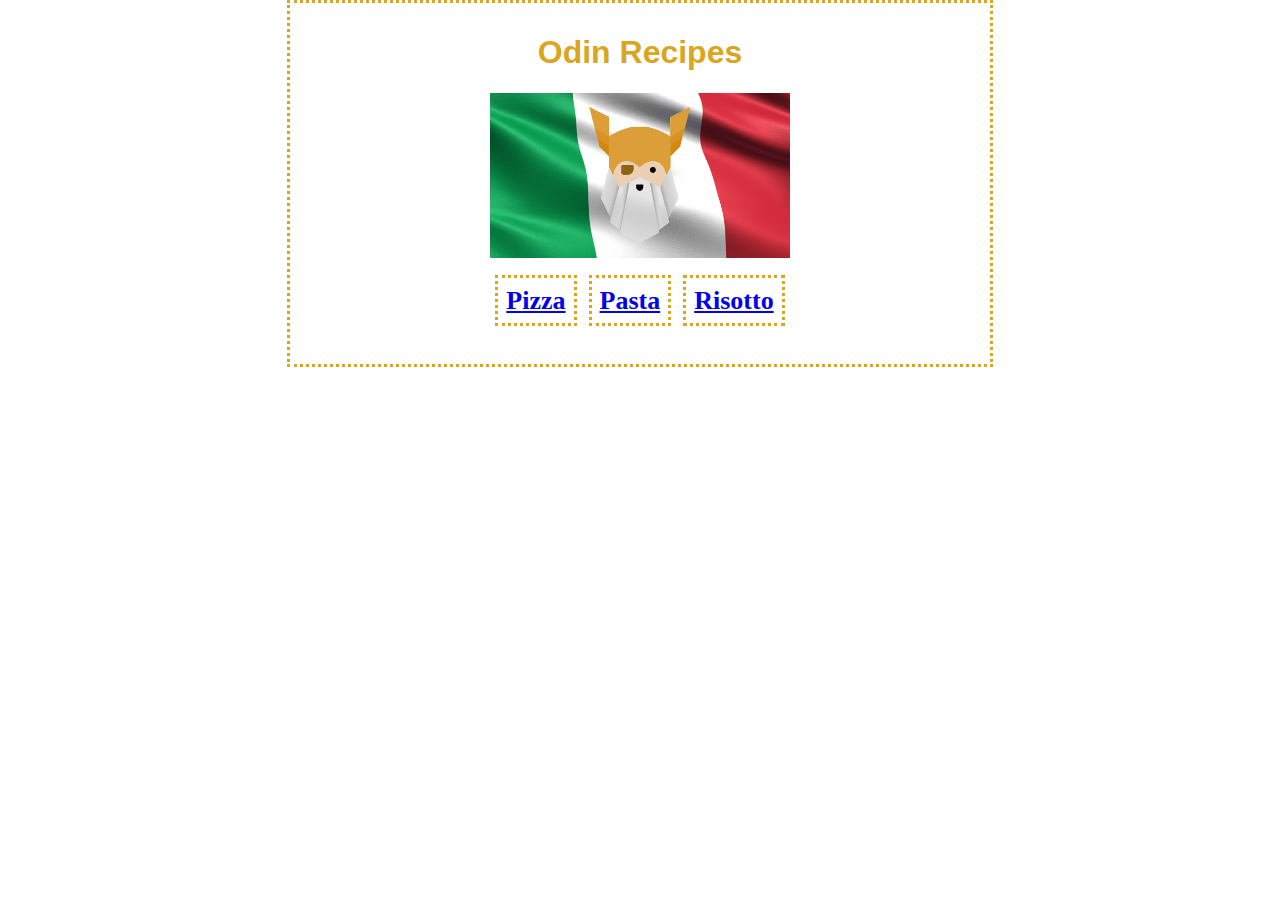
<file: index.html>
<!DOCTYPE html>
<html lang="en">
<head>
    <meta charset="UTF-8">
    <meta name="viewport" content="width=device-width, initial-scale=1.0">
    <title>Odin Recipes</title>
    <link rel="stylesheet" href="style.css">
</head>
<body>
    <h1>Odin Recipes</h1>
    <img src="recipes/4441966.png" alt= "Odin Logo" width="300">
    <div>
    <span><a href="recipes/pizza.html">Pizza</a></span>
    <span><a href="recipes/pasta.html">Pasta</a></span>
    <span><a href="recipes/risotto.html">Risotto</a></span>
    </div>
</body>
</html>
</file>
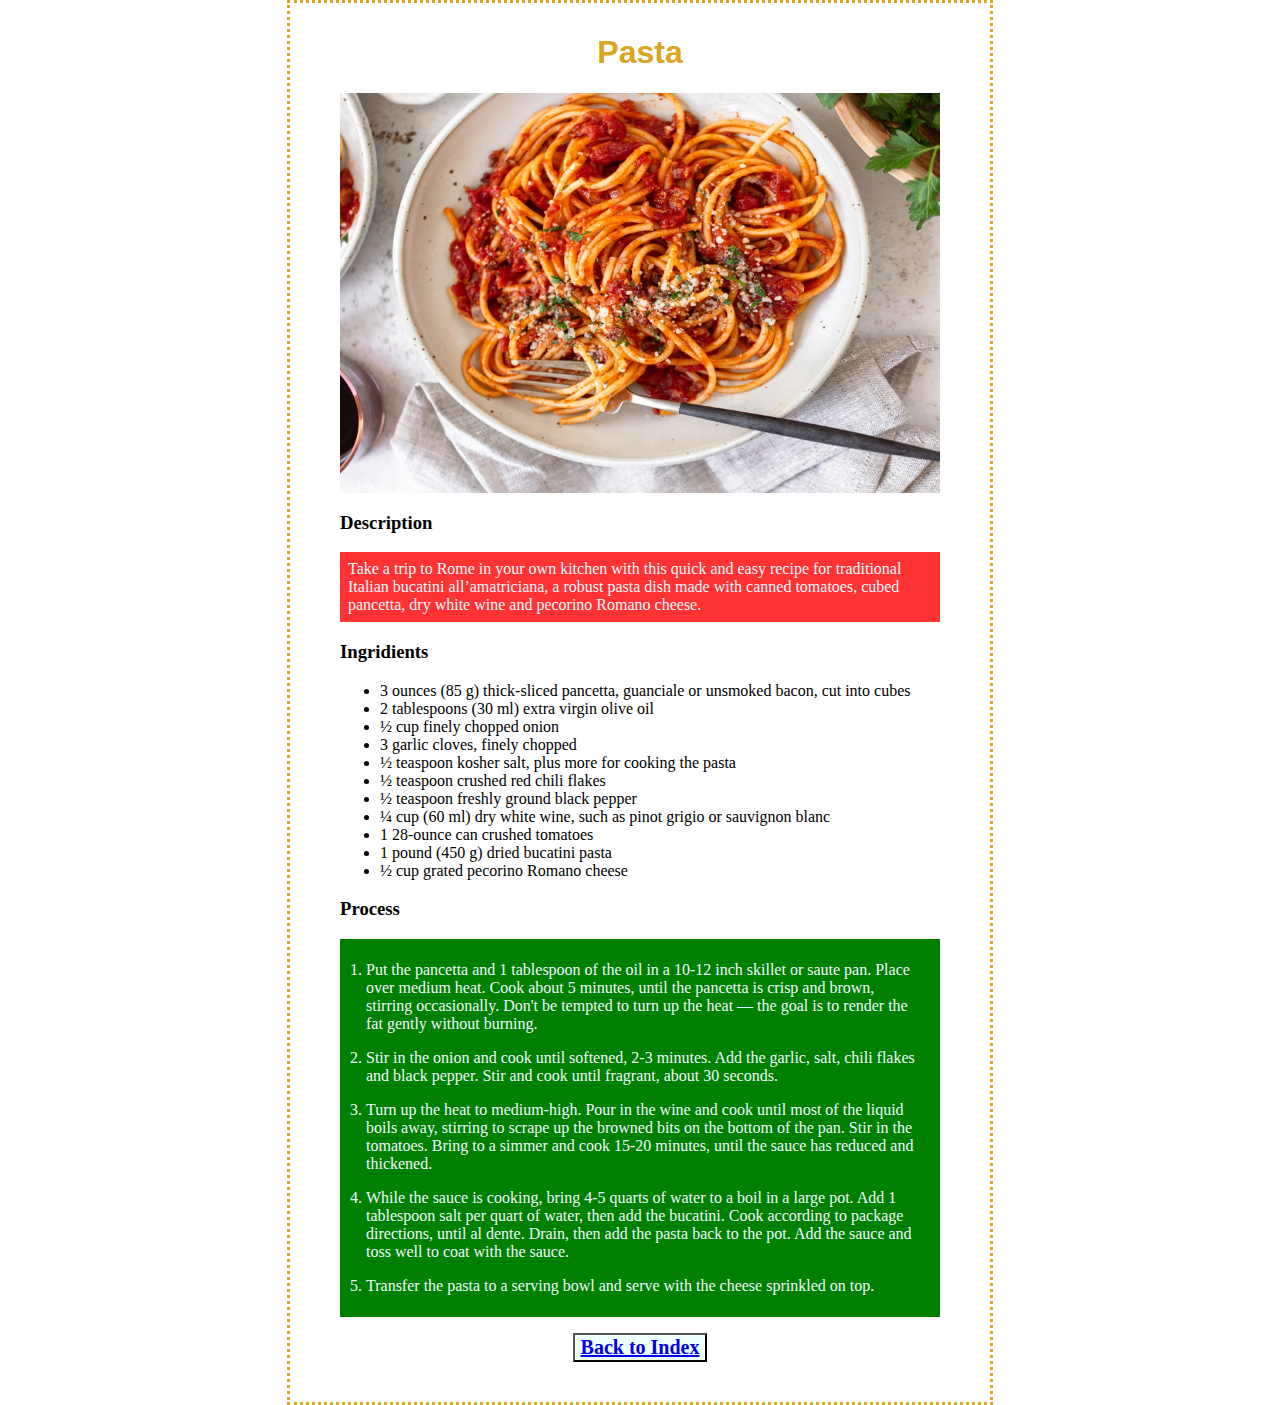
<file: recipes/pasta.html>
<!DOCTYPE html>
<html lang="en">
<head>
    <meta charset="UTF-8">
    <meta name="viewport" content="width=device-width, initial-scale=1.0">
    <title>Pasta</title>
    <link rel="stylesheet" href="../style.css">
</head>
<body>
<h1>Pasta</h1>
<img src="./Bucatini-All-Amatriciana copy.jpg" alt= "pasta" height="400" width="600">
<h3>Description</h3>
<p>
    Take a trip to Rome in your own kitchen with this quick and easy recipe for traditional Italian bucatini all’amatriciana, a robust pasta dish made with canned tomatoes, cubed pancetta, dry white wine and pecorino Romano cheese.
</p>
<h3>Ingridients</h3>
<ul>
    <li>3 ounces (85 g) thick-sliced pancetta, guanciale or unsmoked bacon, cut into cubes</li>
    <li>2 tablespoons (30 ml) extra virgin olive oil</li>
    <li>½ cup finely chopped onion</li>
    <li>3 garlic cloves, finely chopped</li>
    <li>½ teaspoon kosher salt, plus more for cooking the pasta</li>
    <li>½ teaspoon crushed red chili flakes</li>
    <li>½ teaspoon freshly ground black pepper</li>
    <li>¼ cup (60 ml) dry white wine, such as pinot grigio or sauvignon blanc</li>
    <li>1 28-ounce can crushed tomatoes</li>
    <li>1 pound (450 g) dried bucatini pasta</li>
    <li>½ cup grated pecorino Romano cheese</li>

</ul>
<h3>Process</h3>
<ol>
  <li>Put the pancetta and 1 tablespoon of the oil in a 10-12 inch skillet or saute pan. Place over medium heat. Cook about 5 minutes, until the pancetta is crisp and brown, stirring occasionally. Don't be tempted to turn up the heat — the goal is to render the fat gently without burning.</li> 
  <li>Stir in the onion and cook until softened, 2-3 minutes. Add the garlic, salt, chili flakes and black pepper. Stir and cook until fragrant, about 30 seconds.</li> 
  <li>Turn up the heat to medium-high. Pour in the wine and cook until most of the liquid boils away, stirring to scrape up the browned bits on the bottom of the pan. Stir in the tomatoes. Bring to a simmer and cook 15-20 minutes, until the sauce has reduced and thickened.</li> 
  <li>While the sauce is cooking, bring 4-5 quarts of water to a boil in a large pot. Add 1 tablespoon salt per quart of water, then add the bucatini. Cook according to package directions, until al dente. Drain, then add the pasta back to the pot. Add the sauce and toss well to coat with the sauce.</li> 
  <li>Transfer the pasta to a serving bowl and serve with the cheese sprinkled on top.</li> 
    
</ol>

<button> <a href="../index.html">Back to Index</a></button>
</body>
</html>
</file>
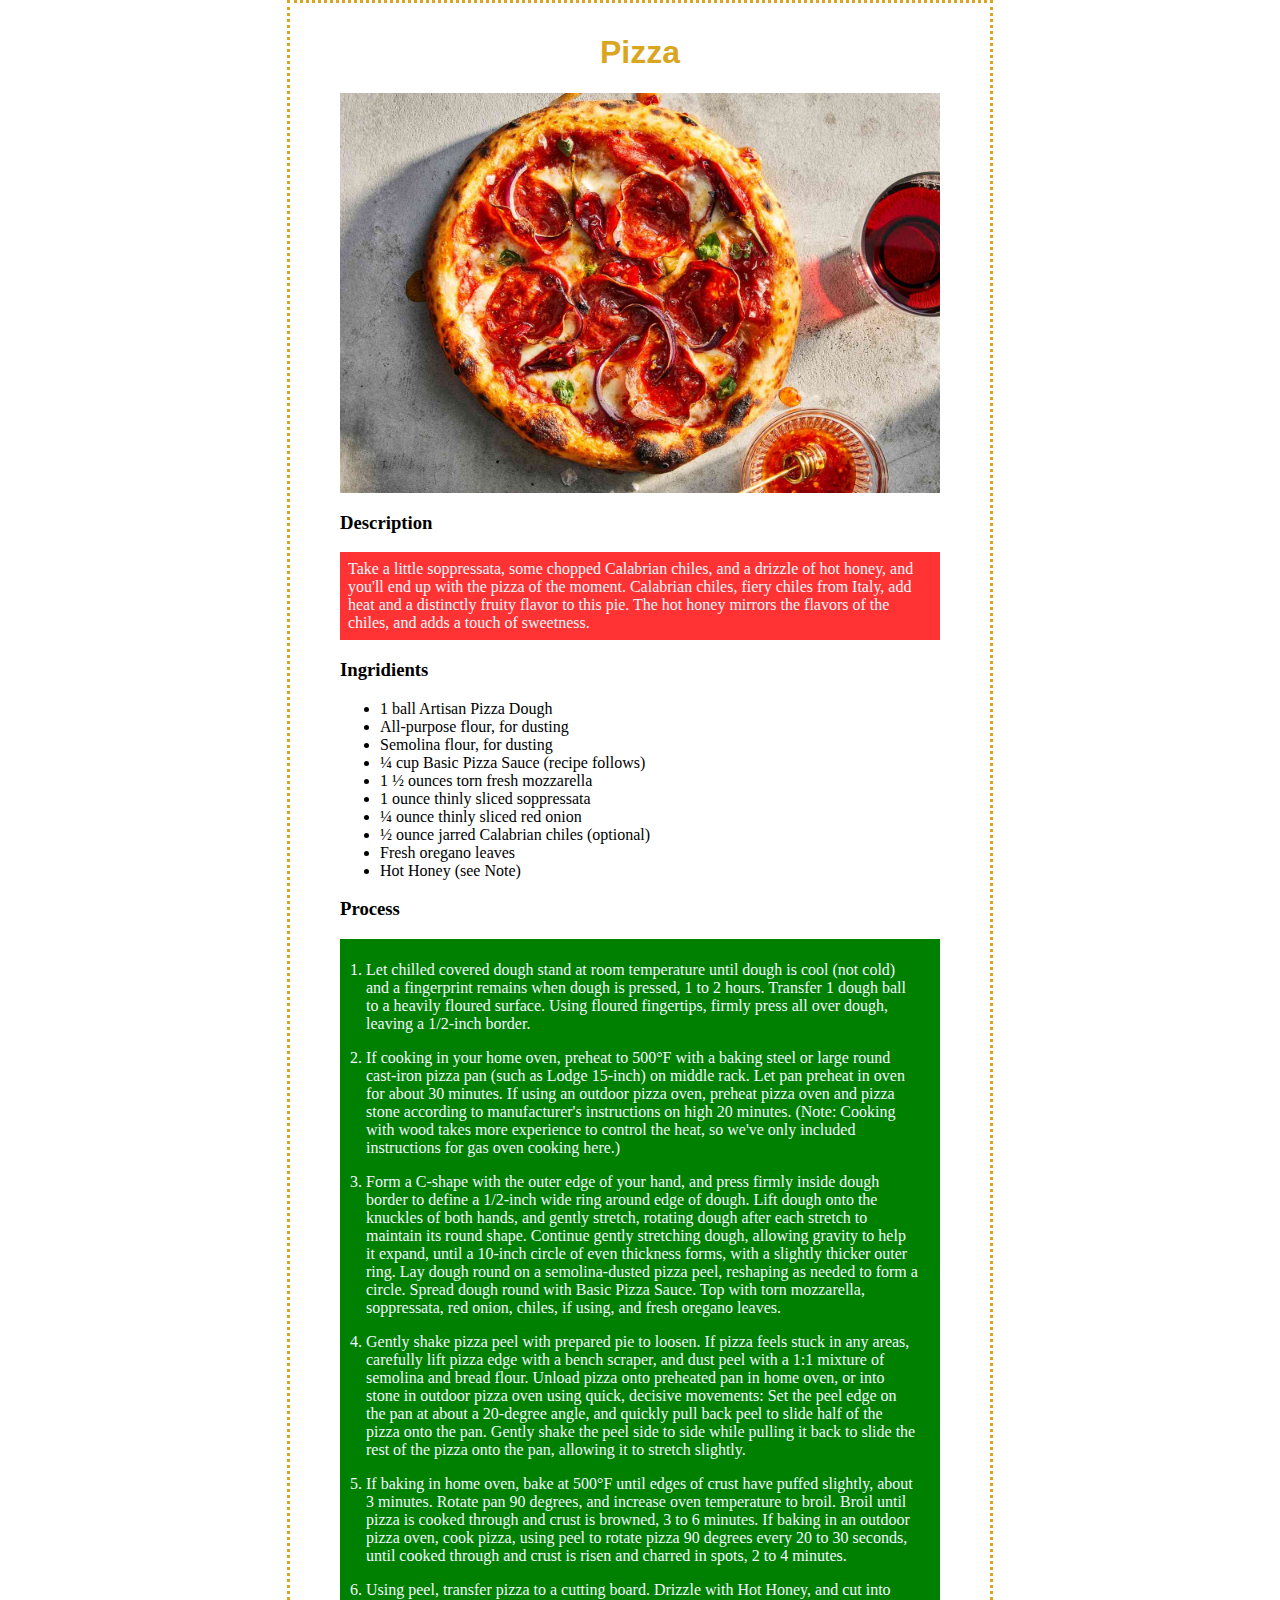
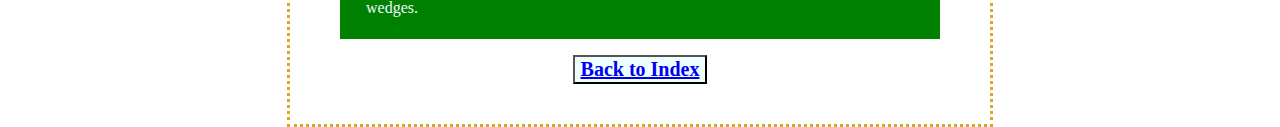
<file: recipes/pizza.html>
<!DOCTYPE html>
<html lang="en">
<head>
    <meta charset="UTF-8">
    <meta name="viewport" content="width=device-width, initial-scale=1.0">
    <title>Pizza</title>
    <link rel="stylesheet" href="../style.css">
</head>
    <body>
    
<h1>Pizza</h1>
<img src="soppressata-pizza-with-calabrian-chile-hot-honey-FT-RECIPE0422-827abb3537834dbcb6ab0bbd6efece39.jpg" alt= "pizza with pepperoni" height="400" width="600">
<h3>Description</h3>
<p>
    Take a little soppressata, some chopped Calabrian chiles, and a drizzle of hot honey, and you'll end up with the pizza of the moment. Calabrian chiles, fiery chiles from Italy, 
    add heat and a distinctly fruity flavor to this pie. The hot honey mirrors the flavors of the chiles, and adds a touch of sweetness. 
</p>

<h3>Ingridients</h3>
<ul>
    <li>1 ball Artisan Pizza Dough</li>
    <li>All-purpose flour, for dusting</li>
    <li>Semolina flour, for dusting</li>
    <li>¼ cup Basic Pizza Sauce (recipe follows)</li>
    <li>1 ½ ounces torn fresh mozzarella</li>
    <li>1 ounce thinly sliced soppressata</li>
    <li>¼ ounce thinly sliced red onion</li>
    <li>½ ounce jarred Calabrian chiles (optional)</li>
    <li>Fresh oregano leaves</li>
    <li>Hot Honey (see Note)</li>

</ul>
<h3>Process</h3>
<ol>
    <li>Let chilled covered dough stand at room temperature until dough is cool (not cold) and a fingerprint remains when dough is pressed, 1 to 2 hours. Transfer 1 dough ball to a heavily floured surface. Using floured fingertips, firmly press all over dough, leaving a 1/2-inch border.</li>
    <li>If cooking in your home oven, preheat to 500°F with a baking steel or large round cast-iron pizza pan (such as Lodge 15-inch) on middle rack. Let pan preheat in oven for about 30 minutes. If using an outdoor pizza oven, preheat pizza oven and pizza stone according to manufacturer's instructions on high 20 minutes. (Note: Cooking with wood takes more experience to control the heat, so we've only included instructions for gas oven cooking here.)</li>
    <li>Form a C-shape with the outer edge of your hand, and press firmly inside dough border to define a 1/2-inch wide ring around edge of dough. Lift dough onto the knuckles of both hands, and gently stretch, rotating dough after each stretch to maintain its round shape. Continue gently stretching dough, allowing gravity to help it expand, until a 10-inch circle of even thickness forms, with a slightly thicker outer ring. Lay dough round on a semolina-dusted pizza peel, reshaping as needed to form a circle. Spread dough round with Basic Pizza Sauce. Top with torn mozzarella, soppressata, red onion, chiles, if using, and fresh oregano leaves.</li>
    <li>Gently shake pizza peel with prepared pie to loosen. If pizza feels stuck in any areas, carefully lift pizza edge with a bench scraper, and dust peel with a 1:1 mixture of semolina and bread flour. Unload pizza onto preheated pan in home oven, or into stone in outdoor pizza oven using quick, decisive movements: Set the peel edge on the pan at about a 20-degree angle, and quickly pull back peel to slide half of the pizza onto the pan. Gently shake the peel side to side while pulling it back to slide the rest of the pizza onto the pan, allowing it to stretch slightly.</li>
    <li>If baking in home oven, bake at 500°F until edges of crust have puffed slightly, about 3 minutes. Rotate pan 90 degrees, and increase oven temperature to broil. Broil until pizza is cooked through and crust is browned, 3 to 6 minutes. If baking in an outdoor pizza oven, cook pizza, using peel to rotate pizza 90 degrees every 20 to 30 seconds, until cooked through and crust is risen and charred in spots, 2 to 4 minutes.</li>
    <li>Using peel, transfer pizza to a cutting board. Drizzle with Hot Honey, and cut into wedges.</li>
    
</ol>
<button> <a href="../index.html">Back to Index</a></button>
</body>
</html>
</file>
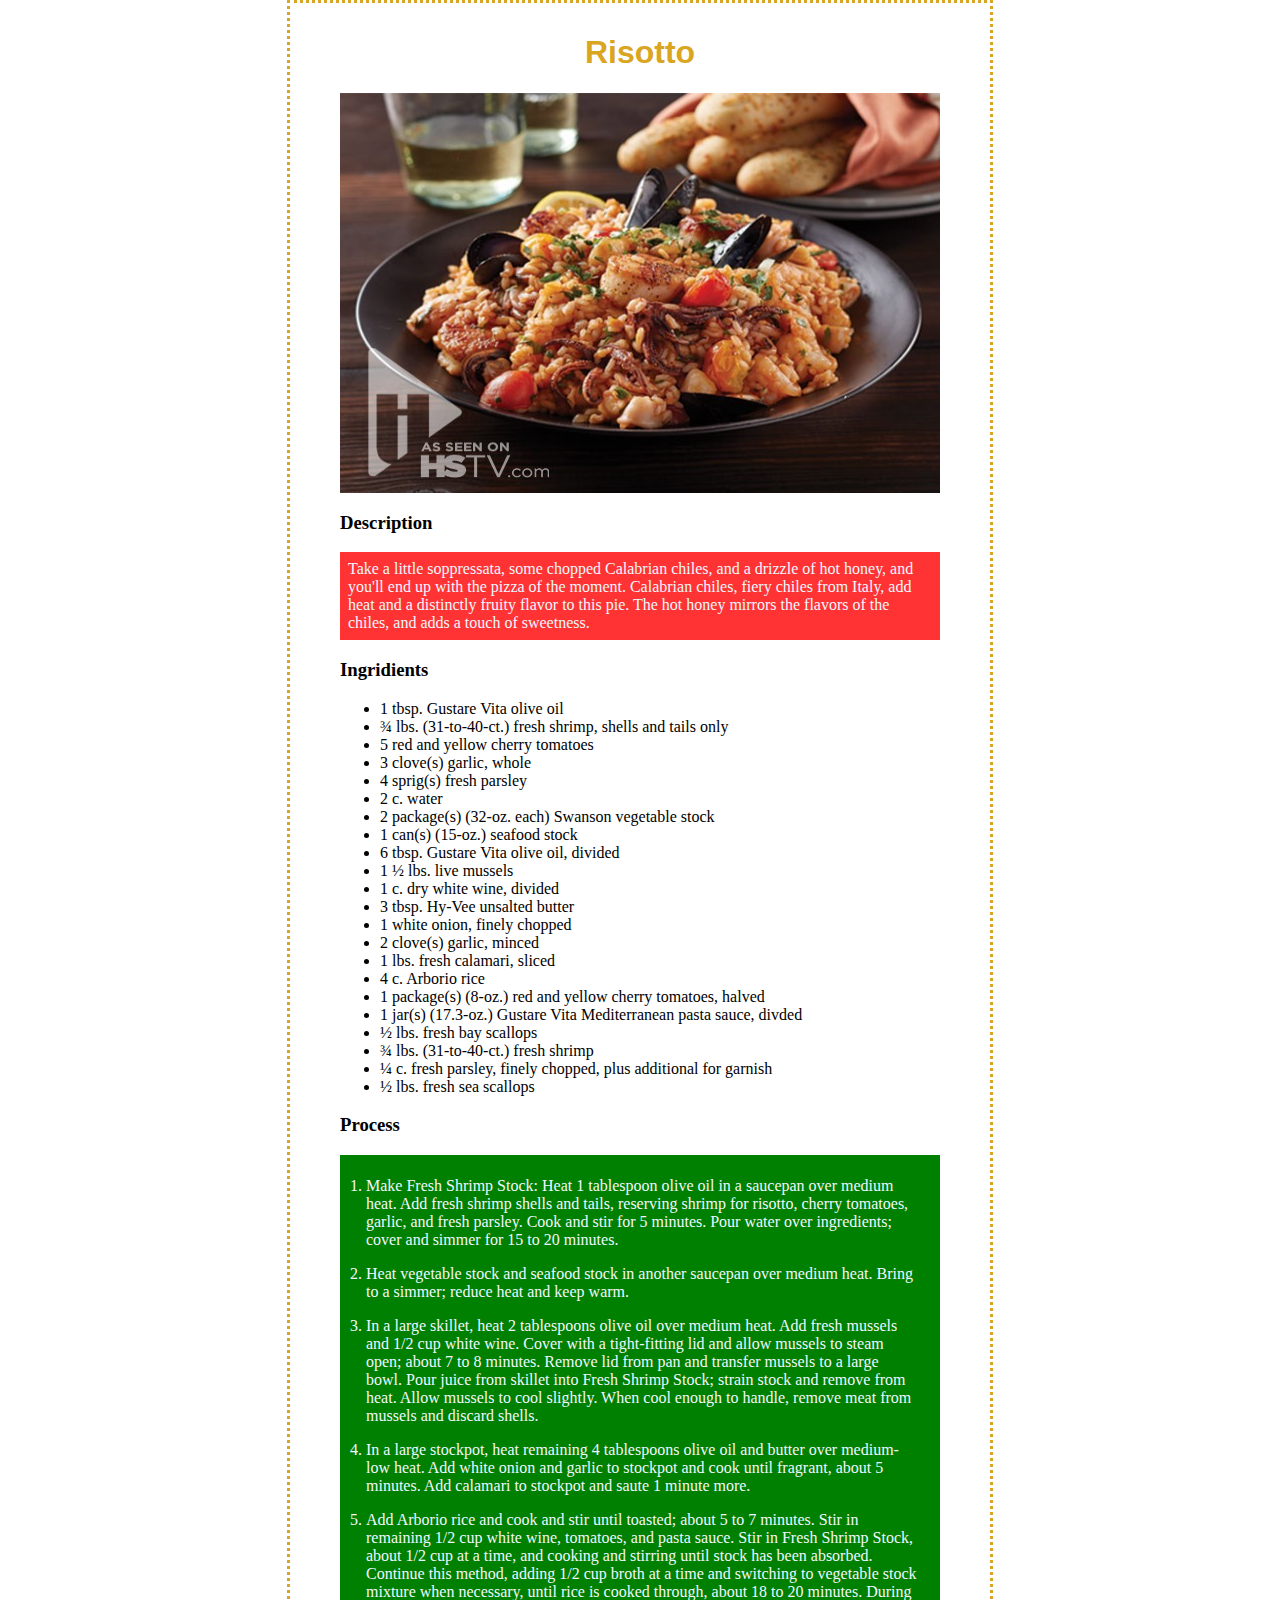
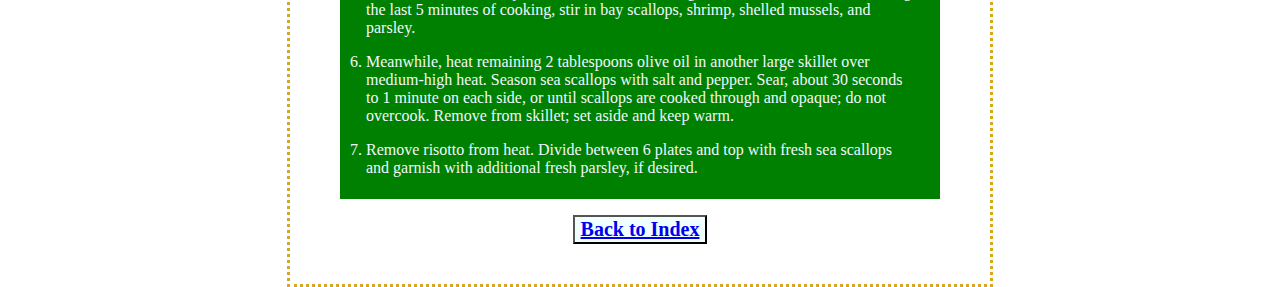
<file: recipes/risotto.html>
<!DOCTYPE html>
<html lang="en">
<head>
    <meta charset="UTF-8">
    <meta name="viewport" content="width=device-width, initial-scale=1.0">
    <title>Risotto</title>
    <link rel="stylesheet" href="../style.css">
</head>
<body>
<h1>Risotto</h1>
<img src="seafoodrisotto.jpg" alt= "seafood risotto" height="400" width="600">
<h3>Description</h3>
<p>
    Take a little soppressata, some chopped Calabrian chiles, and a drizzle of hot honey, and you'll end up with the pizza of the moment. Calabrian chiles, fiery chiles from Italy, 
    add heat and a distinctly fruity flavor to this pie. The hot honey mirrors the flavors of the chiles, and adds a touch of sweetness. 
 
<h3>Ingridients</h3>
<ul>
    <li>1 tbsp. Gustare Vita olive oil</li>
    <li>¾ lbs. (31-to-40-ct.) fresh shrimp, shells and tails only</li>
    <li>5 red and yellow cherry tomatoes</li>
    <li>3 clove(s) garlic, whole</li>
    <li>4 sprig(s) fresh parsley</li>
    <li>2 c. water</li>
    <li>2 package(s) (32-oz. each) Swanson vegetable stock</li>
    <li>1 can(s) (15-oz.) seafood stock</li>
    <li>6 tbsp. Gustare Vita olive oil, divided</li>
    <li>1 ½ lbs. live mussels</li>
        <li>1 c. dry white wine, divided</li>
        <li>3 tbsp. Hy-Vee unsalted butter</li>
        <li>1 white onion, finely chopped</li>
        <li>2 clove(s) garlic, minced</li>
        <li>1 lbs. fresh calamari, sliced</li>
        <li>4 c. Arborio rice</li>
        <li>1 package(s) (8-oz.) red and yellow cherry tomatoes, halved</li>
        <li>1 jar(s) (17.3-oz.) Gustare Vita Mediterranean pasta sauce, divded</li>
        <li>½ lbs. fresh bay scallops</li>
        <li>¾ lbs. (31-to-40-ct.) fresh shrimp</li>
        <li>¼ c. fresh parsley, finely chopped, plus additional for garnish</li>
        <li> ½ lbs. fresh sea scallops</li>


</ul>
<h3>Process</h3>
<ol>
    <li>Make Fresh Shrimp Stock: Heat 1 tablespoon olive oil in a saucepan over medium heat. Add fresh shrimp shells and tails, reserving shrimp for risotto, cherry tomatoes, garlic, and fresh parsley. Cook and stir for 5 minutes. Pour water over ingredients; cover and simmer for 15 to 20 minutes.</li> 
    <li>Heat vegetable stock and seafood stock in another saucepan over medium heat. Bring to a simmer; reduce heat and keep warm.</li> 
    <li>In a large skillet, heat 2 tablespoons olive oil over medium heat. Add fresh mussels and 1/2 cup white wine. Cover with a tight-fitting lid and allow mussels to steam open; about 7 to 8 minutes. Remove lid from pan and transfer mussels to a large bowl. Pour juice from skillet into Fresh Shrimp Stock; strain stock and remove from heat. Allow mussels to cool slightly. When cool enough to handle, remove meat from mussels and discard shells.</li> 
    <li>In a large stockpot, heat remaining 4 tablespoons olive oil and butter over medium-low heat. Add white onion and garlic to stockpot and cook until fragrant, about 5 minutes. Add calamari to stockpot and saute 1 minute more.</li> 
    <li> Add Arborio rice and cook and stir until toasted; about 5 to 7 minutes. Stir in remaining 1/2 cup white wine, tomatoes, and pasta sauce. Stir in Fresh Shrimp Stock, about 1/2 cup at a time, and cooking and stirring until stock has been absorbed. Continue this method, adding 1/2 cup broth at a time and switching to vegetable stock mixture when necessary, until rice is cooked through, about 18 to 20 minutes. During the last 5 minutes of cooking, stir in bay scallops, shrimp, shelled mussels, and parsley.</li> 
    <li>Meanwhile, heat remaining 2 tablespoons olive oil in another large skillet over medium-high heat. Season sea scallops with salt and pepper. Sear, about 30 seconds to 1 minute on each side, or until scallops are cooked through and opaque; do not overcook. Remove from skillet; set aside and keep warm.</li> 
    <li> Remove risotto from heat. Divide between 6 plates and top with fresh sea scallops and garnish with additional fresh parsley, if desired.</li> 
</ol>
<button> <a href="../index.html">Back to Index</a></button>
</body>
</html>
</file>
<file: style.css>
body {
    width: 600px;
    font-family:Georgia, 'Times New Roman', Times, serif;
    margin: 0 auto;
    border: dotted 3px goldenrod;
    padding: 10px 50px 20px;;
}
ol {
    background-color:green;
    color: aliceblue;
    padding: 6px;
}
p {
    background-color: #FF3333;
    color: aliceblue;
    padding: 8px;
}
button {
    background-color: azure;
    font-weight: 700;
    font-family: Georgia, 'Times New Roman', Times, serif;
    font-size: 20px;
    display: block;
    margin: 0px auto 20px;
}

img {
    display: block;
    margin: 0 auto;
}
h1 {
text-align: center;
color: goldenrod;
font-family:Impact, Haettenschweiler, 'Arial Narrow Bold', sans-serif
}
ol li {
    margin:1em 1em 1em 20px;

}
span {
    font-size: 26px;
    font-weight: 700;
    margin: 4px;
    color: goldenrod;
    border: dotted 3px goldenrod;
    padding: 8px;
    
}
div {
    text-align: center;
    margin: 28px;
}
</file>
